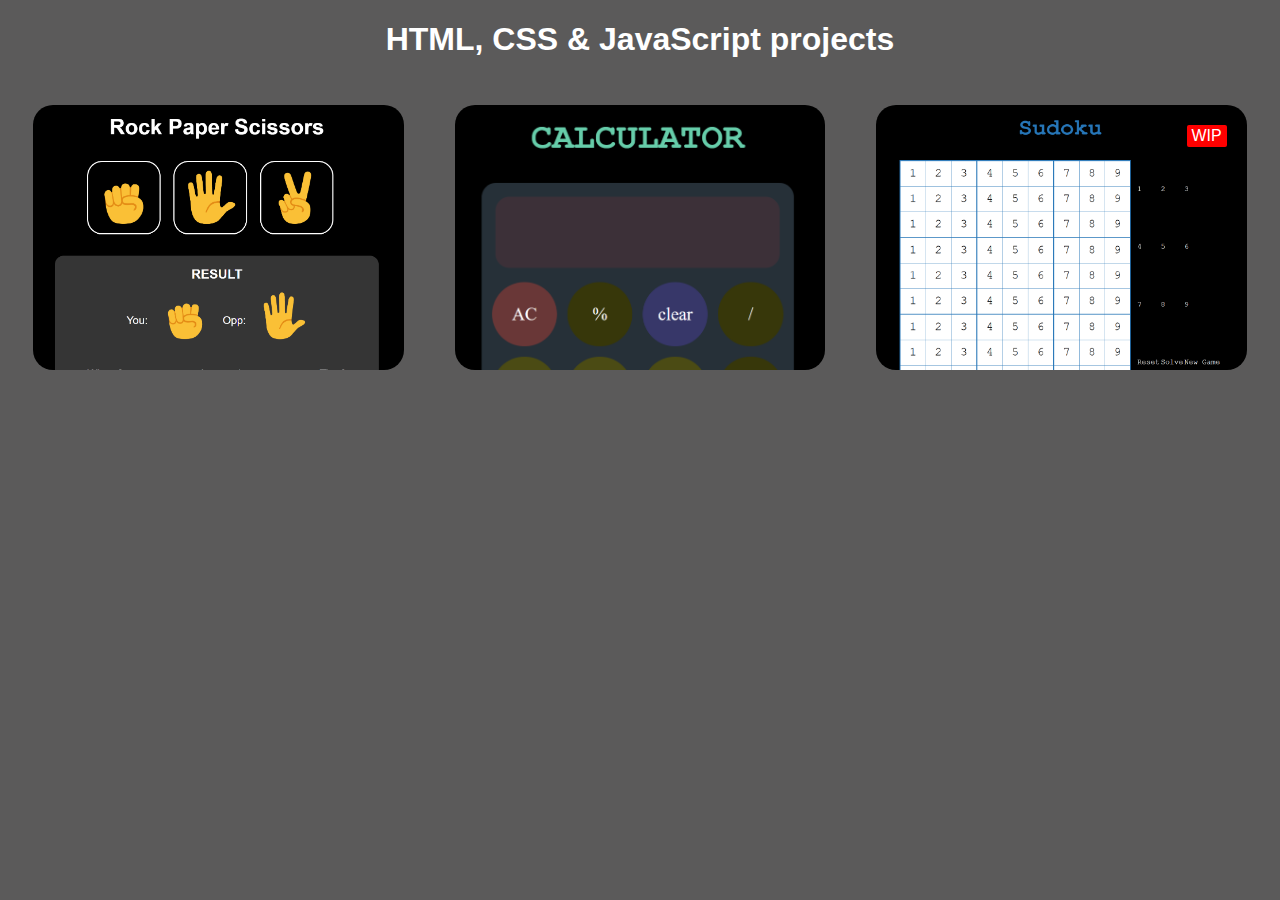
<file: index.html>
<!DOCTYPE html>
<html>
  <head>
    <title>Main Page</title>
    <link rel="stylesheet" href="styles.css" />
  </head>
  <body>
    <h1 style="text-align: center">HTML, CSS & JavaScript projects</h1>
    <div class="main">
      <div class="projects">
        <div class="project-preview">
          <a href="./Rock-Paper-Scissors/Rock-Paper-Scissor.html">
            <img src="Resources/Rock paper scissors.png" />
          </a>
        </div>
        <div class="project-preview">
          <a href="./Basic-Calculator/calculator.html">
            <img src="Resources/Calculator.png" />
          </a>
        </div>
        <div class="project-preview" id="wip">
          <a href="./Sudoku/sudoku.html">
            <img src="Resources/Sudoku.png" />
            <p>WIP</p>
          </a>
        </div>
      </div>
    </div>
  </body>
</html>
</file>
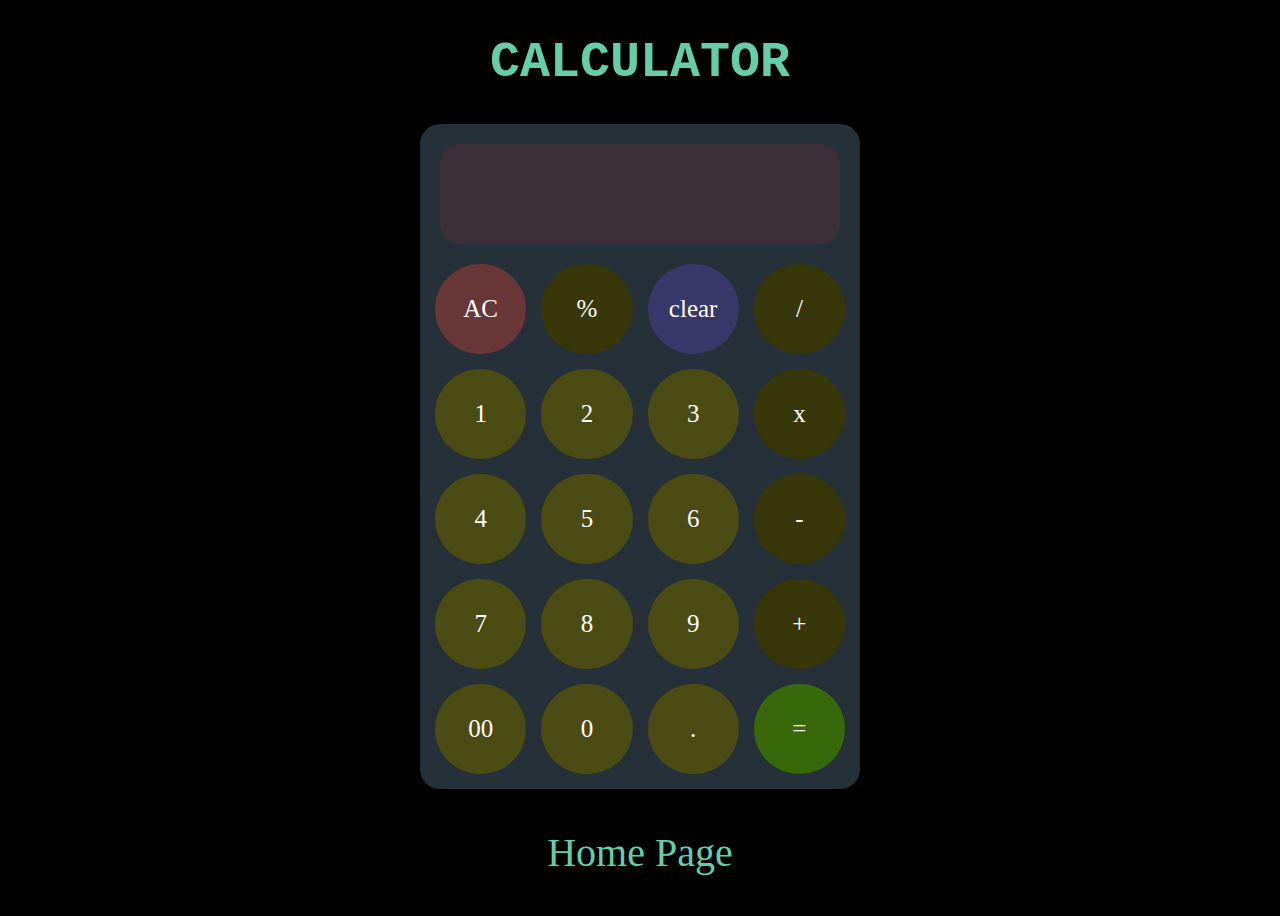
<file: Basic-Calculator/calculator.html>
<!DOCTYPE html>
<html>

<head>
    <link rel="stylesheet" href="./styles.css">
    <title>Calculator</title>
</head>

<body>
    <h1>CALCULATOR</h1>

    <div class="calculator">
        <table>
            <tr>
                <th colspan="4">
                    <input type="text" maxlength="10" id="input" disabled></input>
                </th>
            </tr>
            <tr>
                <td class="reset" onclick="clearFunction()">AC</td>
                <td class="operators" onclick="putVal('%')">%</td>
                <td class="cancel" onclick="cancelFunction()">clear</td>
                <td class="operators" onclick="putVal('/')">/</td>
            </tr>
            <tr>
                <td class="numbers" onclick="putVal(1)">1</td>
                <td class="numbers" onclick="putVal(2)">2</td>
                <td class="numbers" onclick="putVal(3)">3</td>
                <td class="operators" onclick="putVal('x')">x</td>
            </tr>
            <tr>
                <td class="numbers" onclick="putVal(4)">4</td>
                <td class="numbers" onclick="putVal(5)">5</td>
                <td class="numbers" onclick="putVal(6)">6</td>
                <td class="operators" onclick="putVal('-')">-</td>
            </tr>
            <tr>
                <td class="numbers" onclick="putVal(7)">7</td>
                <td class="numbers" onclick="putVal(8)">8</td>
                <td class="numbers" onclick="putVal(9)">9</td>
                <td class="operators" onclick="putVal('+')">+</td>
            </tr>
            <tr>
                <td class="numbers" onclick="putVal('00')">00</td>
                <td class="numbers" onclick="putVal(0)">0</td>
                <td class="numbers" onclick="putVal('.')">.</td>
                <td class="equals" onclick="solveExpression()">=</td>
            </tr>
        </table>
    </div>
    <a href="../index.html"><p>Home Page</p></a>
    <script src="./scripts.js"></script>
</body>

</html>
</file>
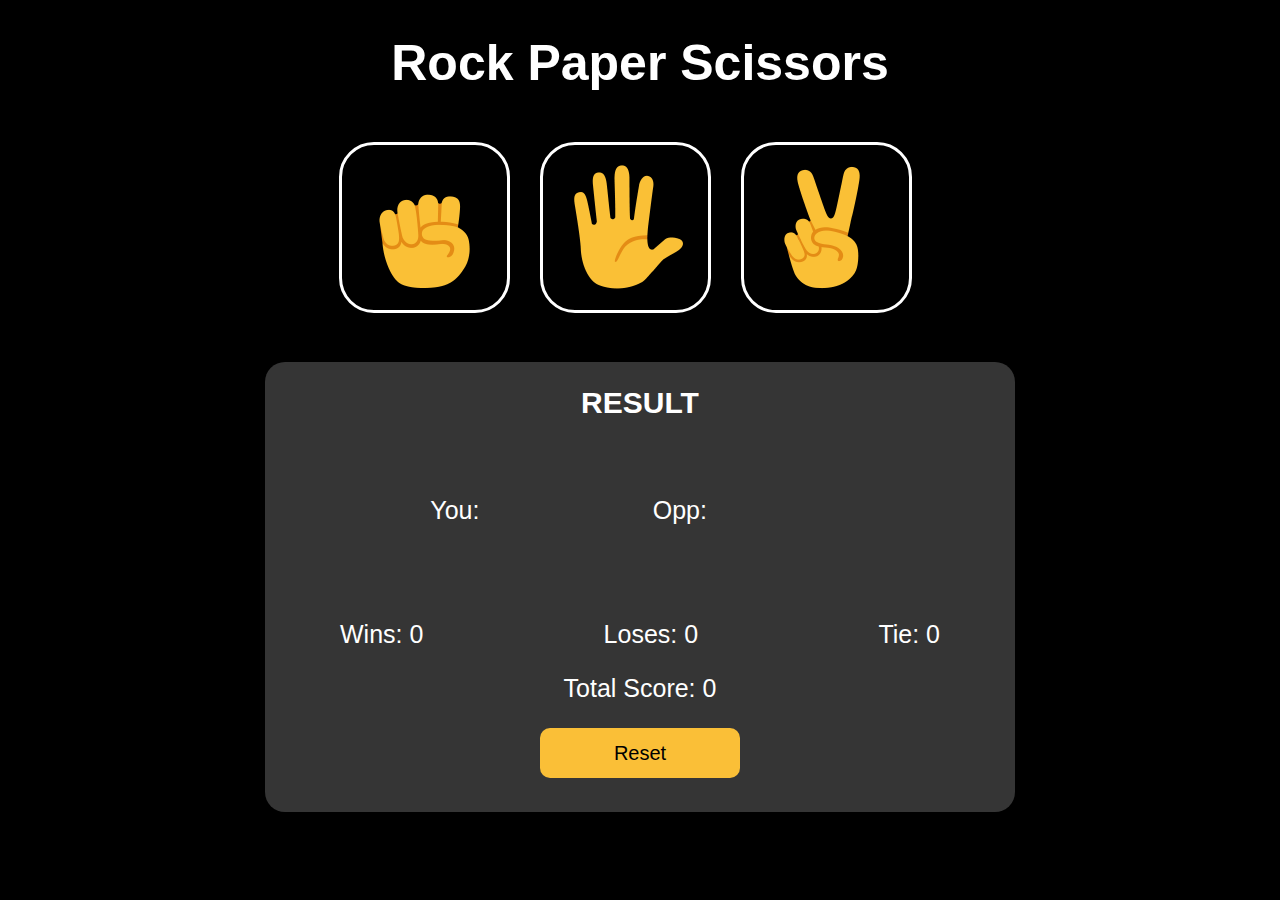
<file: Rock-Paper-Scissors/Rock-Paper-Scissor.html>
<!DOCTYPE html>
<html>
  <head>
    <title>Rock Paper Scissor</title>
    <link rel="stylesheet" href="styles.css" />
  </head>

  <body>
    <h1>Rock Paper Scissors</h1>
    <div class="container">
      <div class="game">
        <img src="./Resources/rock-emoji.png" onclick="play('rock')" />
        <img src="./Resources/paper-emoji.png" onclick="play('paper')" />
        <img src="./Resources/scissors-emoji.png" onclick="play('scissors')" />
      </div>

      <div class="result">
        <h2>RESULT</h2>
        <div class="game-output">
          <p>You:</p>
          <img src="./Resources/-emoji.png" />
          <p>Opp:</p>
          <img src="./Resources/-emoji.png" />
        </div>
        <div class="result-counts">
          <p id="wins">Wins: 0</p>
          <p id="loses">Loses: 0</p>
          <p id="tie">Tie: 0</p>
        </div>
        <p id="total">Total Score: 0</p>
        <button class="reset-score" onclick="reset()">Reset</button>
      </div>
    </div>

    <script src="scripts.js"></script>
  </body>
</html>
</file>
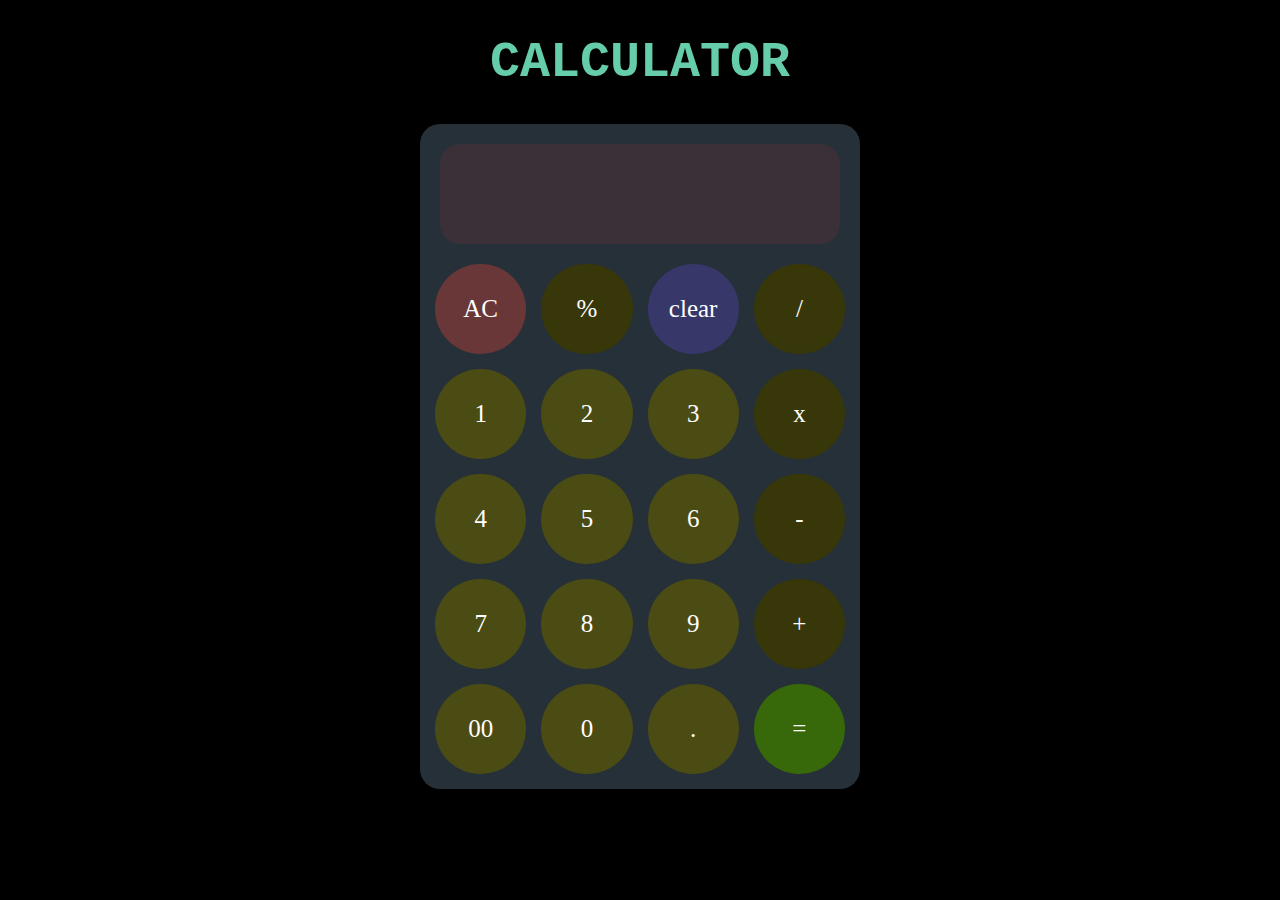
<file: Simple Calculator/calculator.html>
<!DOCTYPE html>
<html>

<head>
    <link rel="stylesheet" href="./styles.css">
    <title>Calculator</title>
</head>

<body>
    <h1>CALCULATOR</h1>

    <div class="calculator">
        <table>
            <tr>
                <th colspan="4">
                    <input type="text" maxlength="10" id="input" disabled></input>
                </th>
            </tr>
            <tr>
                <td class="reset" onclick="clearFunction()">AC</td>
                <td class="operators" onclick="putVal('%')">%</td>
                <td class="cancel" onclick="cancelFunction()">clear</td>
                <td class="operators" onclick="putVal('/')">/</td>
            </tr>
            <tr>
                <td class="numbers" onclick="putVal(1)">1</td>
                <td class="numbers" onclick="putVal(2)">2</td>
                <td class="numbers" onclick="putVal(3)">3</td>
                <td class="operators" onclick="putVal('x')">x</td>
            </tr>
            <tr>
                <td class="numbers" onclick="putVal(4)">4</td>
                <td class="numbers" onclick="putVal(5)">5</td>
                <td class="numbers" onclick="putVal(6)">6</td>
                <td class="operators" onclick="putVal('-')">-</td>
            </tr>
            <tr>
                <td class="numbers" onclick="putVal(7)">7</td>
                <td class="numbers" onclick="putVal(8)">8</td>
                <td class="numbers" onclick="putVal(9)">9</td>
                <td class="operators" onclick="putVal('+')">+</td>
            </tr>
            <tr>
                <td class="numbers" onclick="putVal('00')">00</td>
                <td class="numbers" onclick="putVal(0)">0</td>
                <td class="numbers" onclick="putVal('.')">.</td>
                <td class="equals" onclick="solveExpression()">=</td>
            </tr>
        </table>
    </div>
    <script src="./scripts.js"></script>
</body>

</html>
</file>
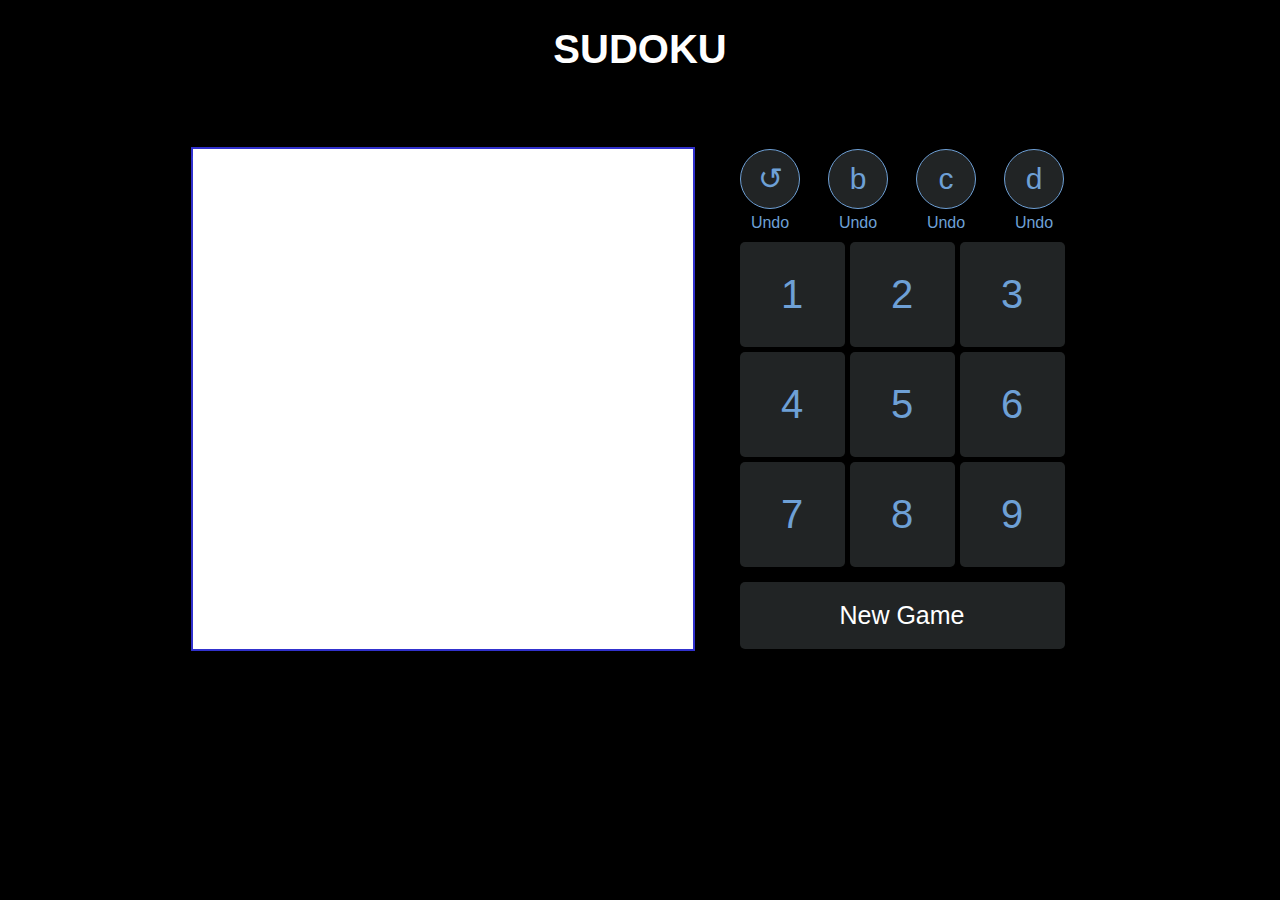
<file: Sudoku/sudoku.html>
<!DOCTYPE html>
<html lang="en">
  <head>
    <title>Sudoku</title>
    <link rel="stylesheet" href="./styles.css" />
  </head>

  <body>
    <h1>SUDOKU</h1>

    <div class="container">
      <div class="game">game</div>
      <div class="options">
        <div class="opt-row1">
          <div>
            <button class="opt-opt">&#8634;</button>
            <p>Undo</p>
          </div>
          <div>
            <button class="opt-opt">b</button>
            <p>Undo</p>
          </div>
          <div>
            <button class="opt-opt">c</button>
            <p>Undo</p>
          </div>
          <div>
            <button class="opt-opt">d</button>
            <p>Undo</p>
          </div>
        </div>
        <div class="opt-row2">
          <button class="opt-num">1</button>
          <button class="opt-num">2</button>
          <button class="opt-num">3</button>
        </div>
        <div class="opt-row3">
          <button class="opt-num">4</button>
          <button class="opt-num">5</button>
          <button class="opt-num">6</button>
        </div>
        <div class="opt-row4">
          <button class="opt-num">7</button>
          <button class="opt-num">8</button>
          <button class="opt-num">9</button>
        </div>
        <button class="new-game">New Game</button>
      </div>
    </div>
  </body>
</html>
</file>
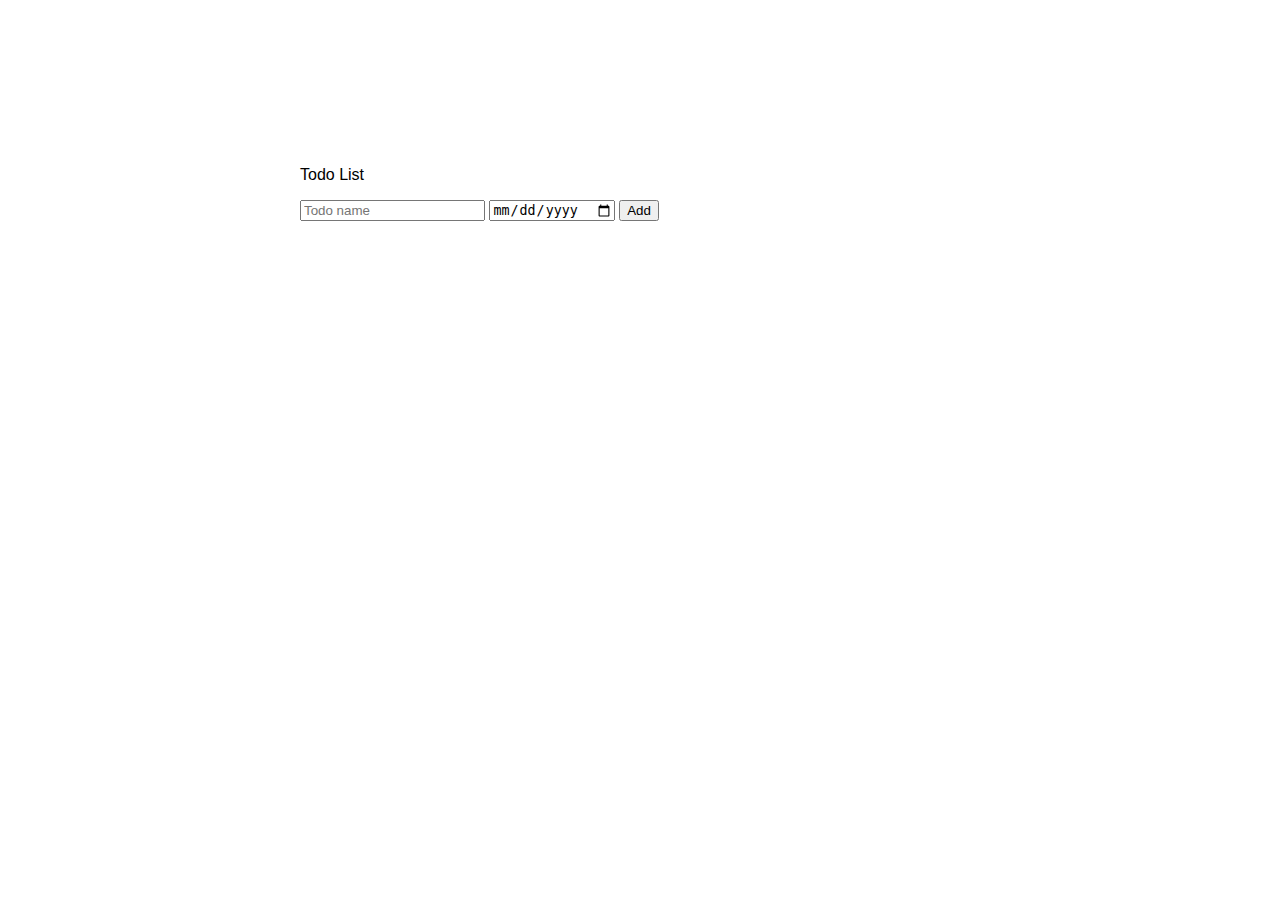
<file: Todo-List/Todo-list.html>
<!DOCTYPE html>
<html lang="en">
  <head>
    <title>Todo List</title>
    <link rel="stylesheet" href="./Todo-list.css" />
  </head>
  <body>
    <p>Todo List</p>
    <div class="todo-input">
      <input placeholder="Todo name" class="name-input" />
      <input type="date" class="date-input" />
      <button onclick="addTodo()" class="add-todo-button">Add</button>
    </div>

    <div class="todo-list todo-grid"></div>

    <script src="./Todo-list.js"></script>
  </body>
</html>
</file>
<file: styles.css>
body {
    background-color: rgb(91, 90, 90);
    font-family: Arial, Helvetica, sans-serif;
    color: white;
}

.main {
    display: flex;
    justify-content: center;
}

.projects {
    width: 100%;
    display: flex;
    row-gap: 40px;
}

.project-preview {
    width: 30%;
    margin: 2%;
    border-radius: 20px;
    transition: width 0.5s;
}

.project-preview img {
    width: 100%;
    border-radius: 20px;
}

.project-preview:hover {
    cursor: pointer;
    width: 33%;
}

#wip {
    position: relative;
}

#wip p {
    margin: 0px 0px;
    position: absolute;
    background-color: red;
    color: white;
    padding: 2px 5px;
    border-radius: 2px;
    top: 20px;
    right: 20px;
}
</file>
<file: Basic-Calculator/styles.css>
body {
    background-color: black;
}

h1, h2 {
    text-align: center;
    font-family:'Courier New', Courier, monospace;
    font-size: 50px;
    color:mediumaquamarine;
}

a {
    text-decoration: none;
    text-align: center;
    text-align: center;
    font-size: 40px;
    color: mediumaquamarine;
}

a:hover {
    color: white;
}

.calculator {
    display: flex;
    justify-content: center;
}

table {
    background-color: rgb(38, 48, 56);
    border-radius: 20px;
    border-spacing: 15px;
}

input {
    border: none;
    background-color: rgb(60, 48, 56);
    width: 380px;
    height: 80px;
    border-radius: 20px;
    font-size: 40px;
    padding: 10px;
    text-align: right;
    color: white
}

td, th {
    padding: 5px;
    font-size: 25px;
    text-align: center;
    width: 80px;
    height: 80px;
    color: white;
}

.numbers {
    background-color: rgb(75, 75, 20);
    border-radius: 80px;
}
.numbers:hover {
    background-color: white;
    color: black;
}

.operators {
    background-color: rgb(55, 55, 10);
    border-radius: 80px;
}
.operators:hover {
    background-color: black;
    color: white;
}

.cancel {
    background-color: rgb(55, 55, 105);
    border-radius: 80px;
}
.cancel:hover {
    background-color: rgb(0, 0, 255);
    color: black;
}

.equals {
    background-color: rgb(55, 105, 10);
    border-radius: 80px;
}
.equals:hover {
    background-color: rgb(0, 255, 0);
    color: black;
}

.reset {
    background-color: rgb(105, 55, 55);
    border-radius: 80px;
}
.reset:hover {
    background-color: rgb(255, 0, 0);
    color: black;
}
</file>
<file: Rock-Paper-Scissors/styles.css>
body {
  background-color: black;
  font-family: Arial, Helvetica, sans-serif;
  color: white;
  text-align: center;
}

h1 {
  font-size: 50px;
  margin-bottom: 50px;
}

h2 {
  font-size: 30px;
}

p {
  font-size: 25px;
  align-content: center;
}

.container {
  display: flex;
  justify-content: center;
  align-items: center;
  flex-direction: column;
}

.game {
  display: flex;
  justify-content: center;
  width: 750px;
  height: 200px;
  margin-bottom: 20px;
}

.game img {
  height: 125px;
  background-color: black;
  border: 3px solid white;
  margin-right: 30px;
  padding: 20px;
  border-radius: 35px;
  transition: height 0.15s;
}

.game img:hover {
  background-color: rgb(30, 30, 30);
  height: 140px;
  cursor: pointer;
}

.result {  
  display: flex;
  flex-direction: column;
  align-items: center;

  color: white;
  background-color: rgb(53, 53, 53);
  width: 750px;
  height: 450px;
  border-radius: 20px;
}


.game-output {
  display: flex;
  height: 130px;
  width: 60%;
  justify-content: space-around;
}

.game-output img {
  height: 110px;
}

.result-counts {
  margin-top: 20px;
  display: flex;
  width: 80%;
  justify-content: space-between;
}

.reset-score {
  font-size: 20px;
  width: 200px;
  height: 50px;
  background-color:rgb(250, 191, 55);
  border: none;
  border-radius: 10px;
  transition: background-color 0.15s;
}

.reset-score:hover {
  background-color:rgb(205, 158, 48);
  cursor: pointer;
}

#total {
  margin-top: 0px;
}
</file>
<file: Simple Calculator/styles.css>
body {
    background-color: black;
}

h1 {
    text-align: center;
    font-family:'Courier New', Courier, monospace;
    font-size: 50px;
    color:mediumaquamarine
}

.calculator {
    display: flex;
    justify-content: center;
}

table {
    background-color: rgb(38, 48, 56);
    border-radius: 20px;
    border-spacing: 15px;
}

input {
    border: none;
    background-color: rgb(60, 48, 56);
    width: 380px;
    height: 80px;
    border-radius: 20px;
    font-size: 40px;
    padding: 10px;
    text-align: right;
    color: white
}

td, th {
    padding: 5px;
    font-size: 25px;
    text-align: center;
    width: 80px;
    height: 80px;
    color: white;
}

.numbers {
    background-color: rgb(75, 75, 20);
    border-radius: 80px;
}
.numbers:hover {
    background-color: white;
    color: black;
}

.operators {
    background-color: rgb(55, 55, 10);
    border-radius: 80px;
}
.operators:hover {
    background-color: black;
    color: white;
}

.cancel {
    background-color: rgb(55, 55, 105);
    border-radius: 80px;
}
.cancel:hover {
    background-color: rgb(0, 0, 255);
    color: black;
}

.equals {
    background-color: rgb(55, 105, 10);
    border-radius: 80px;
}
.equals:hover {
    background-color: rgb(0, 255, 0);
    color: black;
}

.reset {
    background-color: rgb(105, 55, 55);
    border-radius: 80px;
}
.reset:hover {
    background-color: rgb(255, 0, 0);
    color: black;
}
</file>
<file: Sudoku/styles.css>
html {
    font-family: Arial, Helvetica, sans-serif;
    color: white;
    background-color: black;
}

h1 {
    text-align: center;
    font-size: 40px;
}

p {
    margin-top: 0px;
    margin-bottom: 0px;
    color: rgb(110, 160, 214);;
}

.container {
    display: flex;
    align-items: center;
    justify-content: center;

    width: 100%;
    height: 600px;
    column-gap: 20px;
}

.game {
    background-color: white;
    width: 500px;
    height: 500px;
    border: 2px solid rgb(49, 49, 205);
}

.options {
    width: 375px;
    height: 500px;
    display: flex;
    flex-direction: column;
    justify-content: center;
    align-items: center;
    row-gap: 5px;
}

.opt-row1, .opt-row2, .opt-row3, .opt-row4 {
    display: flex;
    column-gap: 5px;
}

.opt-row1 {
    column-gap: 28px;
    margin-bottom: 5px;
}

.opt-num {
    border: none;
    border-radius: 5px;
    width: 105px;
    height: 105px;
    background-color: rgb(33, 36, 37);
    color: rgb(110, 160, 214);
    font-size: 40px;
    font-weight: 100;
    transition: background-color 0.15s;
}

.opt-num:hover, .new-game:hover, .opt-opt:hover {
    background-color: rgb(55, 59, 60);
}

.new-game {
    background-color: rgb(33, 36, 37);
    width: 325px;
    height: 70px;
    text-align: center;
    align-items: center;
    color: white;
    font-size: 25px;
    border-radius: 5px;
    border: none;
    margin-top: 10px;
}

.opt-opt {
    width: 60px;
    height: 60px;
    background-color: rgb(33, 36, 37);
    border-radius: 40px;
    color: white;
    border: 1px solid rgb(110, 160, 214);
    font-size: 30px;
    color: rgb(110, 160, 214);
    margin-bottom: 5px;
}

.opt-row1 div {
    display: flex;
    flex-direction: column;
    align-items: center;
    justify-content: center;
}
</file>
<file: Todo-List/Todo-list.css>
body {
    margin: 0px;
    font-family: Roboto, Arial, Helvetica;
    padding-top: 150px;
    padding-left: 300px;
}

.top-navbar {
    background-color: black;
    color: white;
    font-size: 35px;
    padding-left: 40px;
    box-shadow: 20px 10px 10px lightgrey;

    display: flex;
    flex-direction: row;
    align-items: center;
    position: fixed;
    left: 250px;
    right: 0px;
    top: 0px;
    height: 100px;
    z-index: 1;
}

.left-menu {
    background-color: black;
    color: white;
    box-shadow: 10px 0px 10px lightgrey;

    display: flex;
    flex-direction: column;
    align-items: center;
    position: fixed;
    left: 0px;
    top: 0px;
    bottom: 0px;
    width: 250px;
}

.menu-header {
    font-size: 25px;
    height: 100px;
    width: 200px;
    text-align: center;
    line-height: 100px;
}

.menu-option {
    background-color: black;
    font-size: 20px;
    width: 230px;
    height: 50px;
    padding-left: 20px;
    align-content: space-evenly;
    transition: 0.15s;
}

.menu-option:hover {
    background-color: rgb(76, 76, 76);
    font-size: 25px;
    width: 250px;
    height: 60px;
    cursor: pointer;
}


.todo-grid {
    display: grid;
    grid-template-columns: 1fr 1fr;
}
</file>
